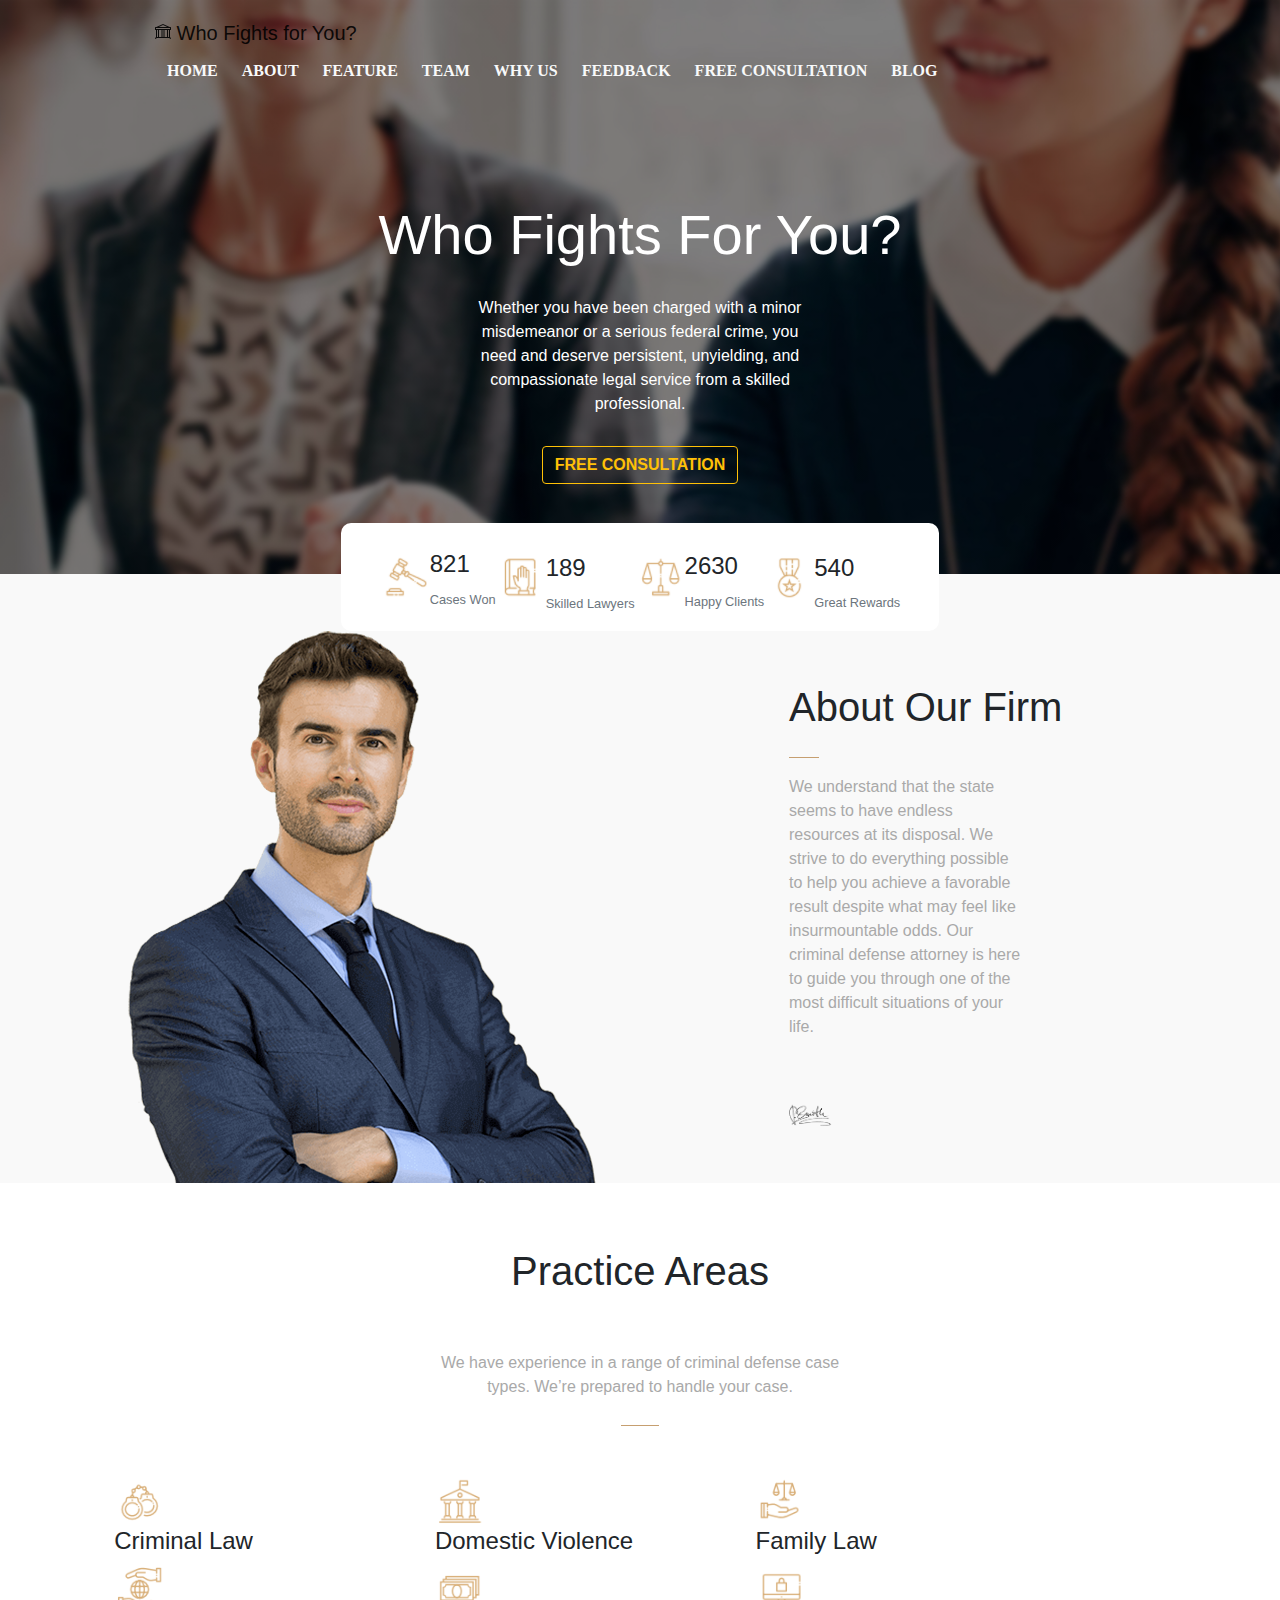
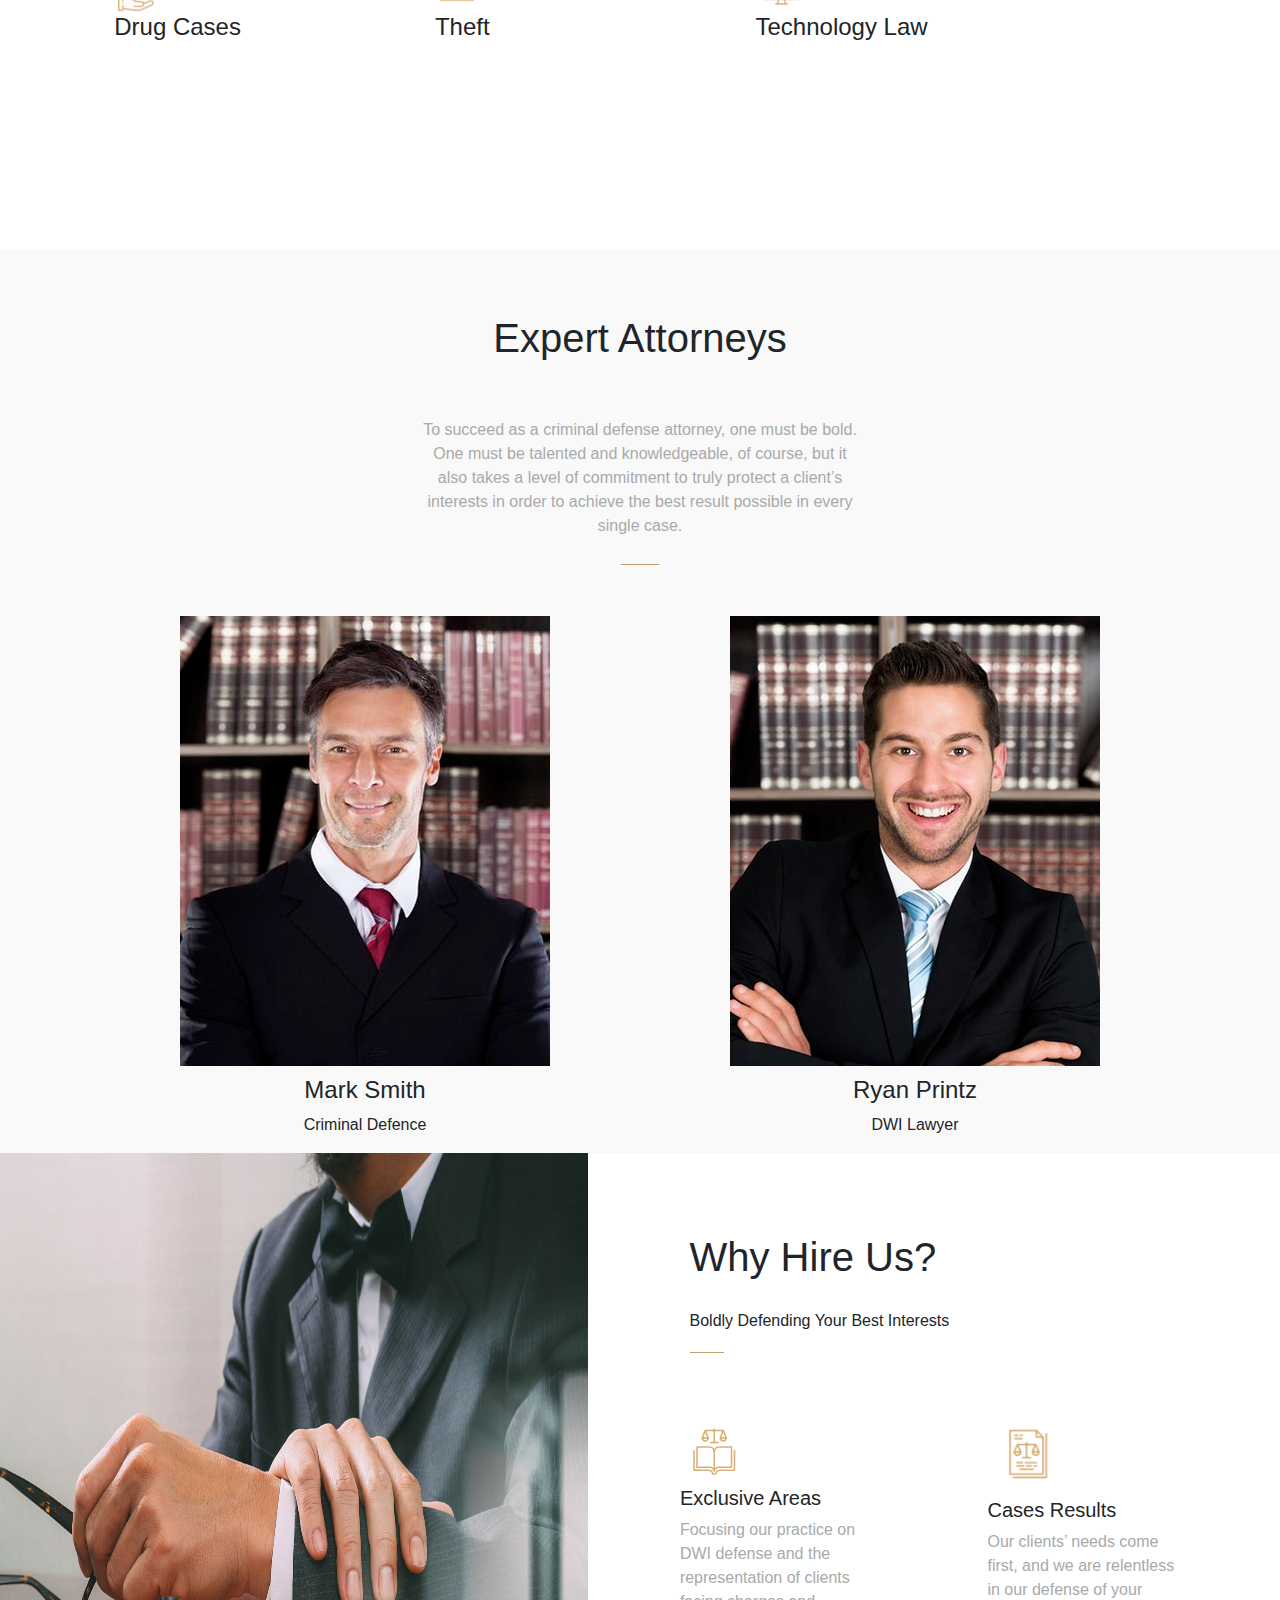
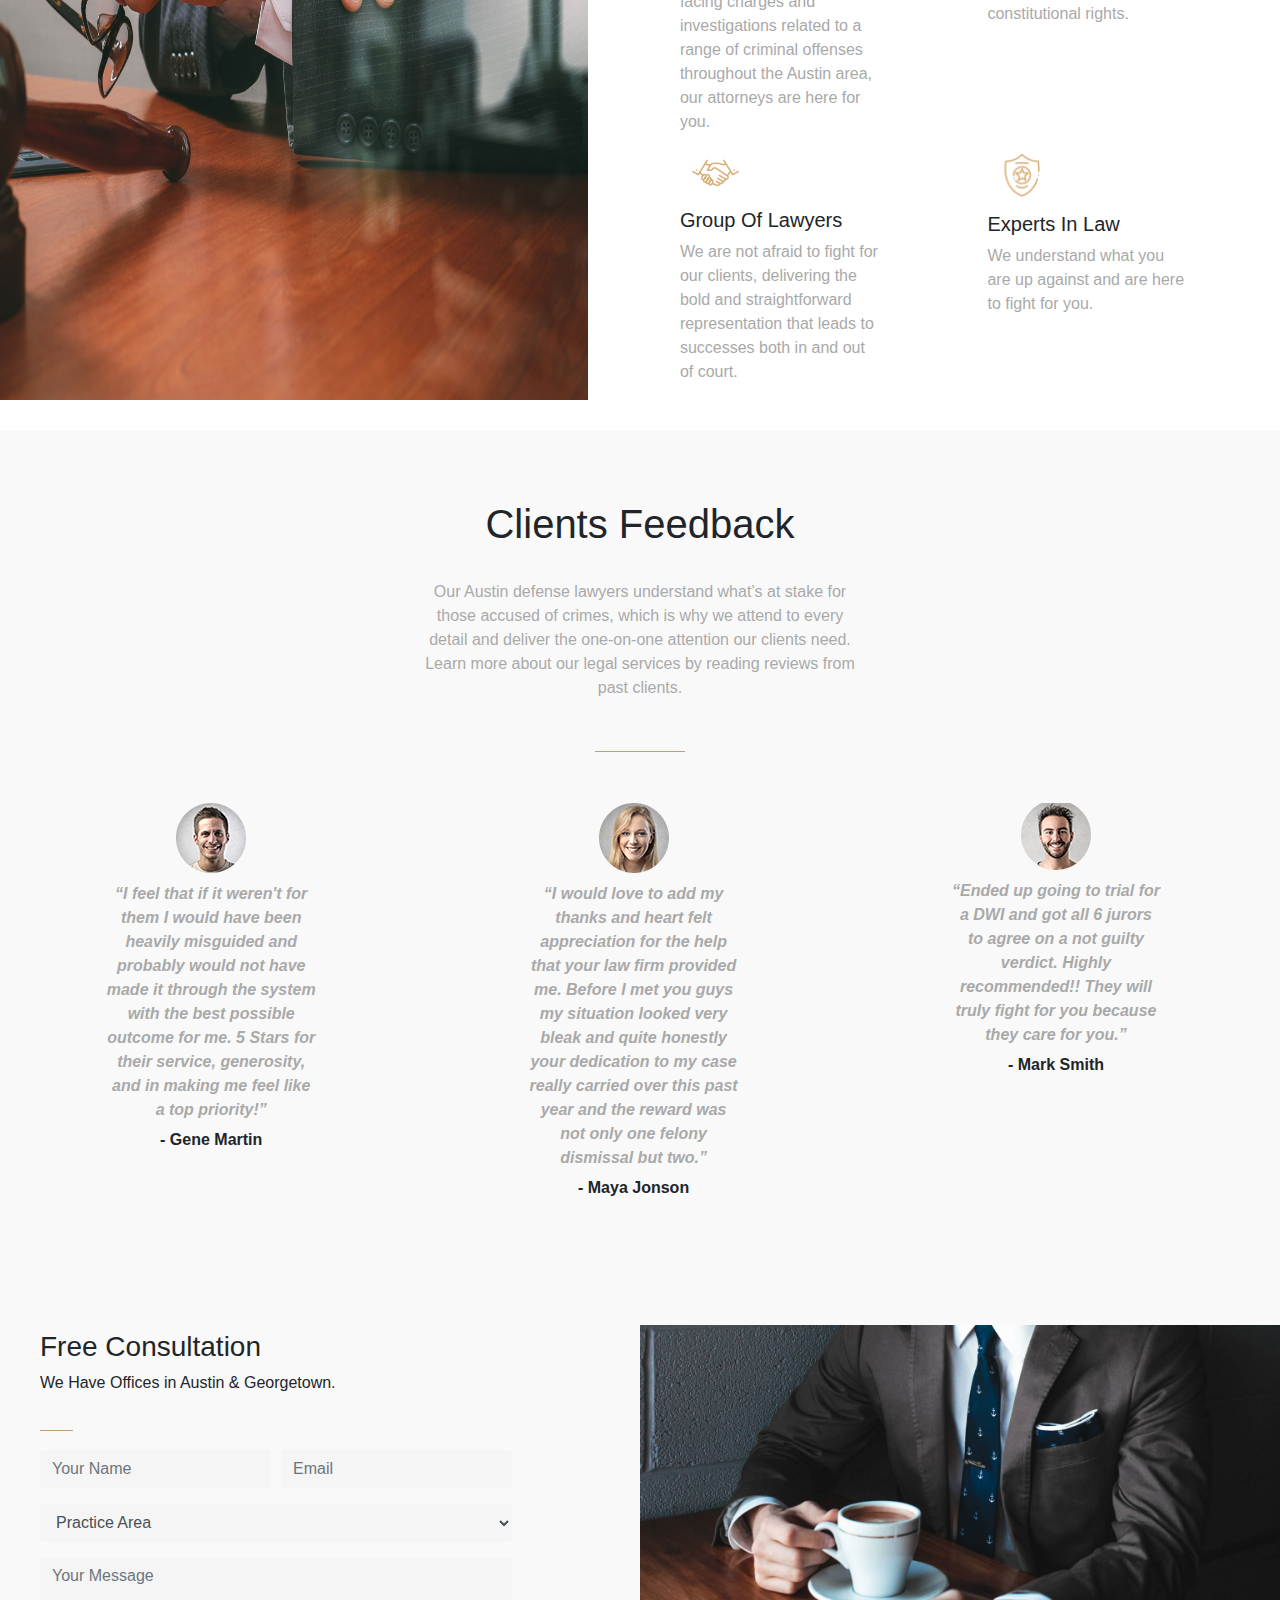
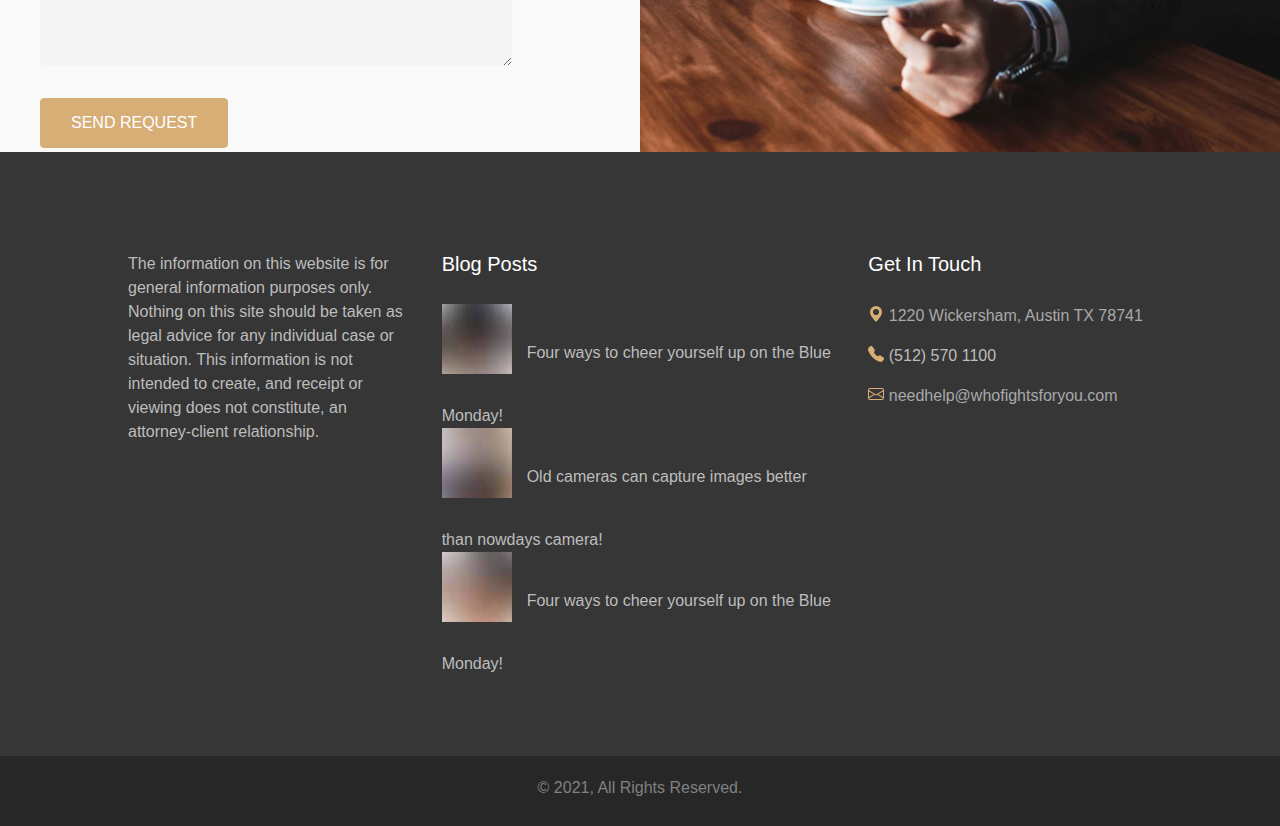
<file: index.html>
<!DOCTYPE html>
<html lang="en">
<head>
  <link rel="stylesheet" href="https://stackpath.bootstrapcdn.com/bootstrap/4.3.1/css/bootstrap.min.css" integrity="sha384-ggOyR0iXCbMQv3Xipma34MD+dH/1fQ784/j6cY/iJTQUOhcWr7x9JvoRxT2MZw1T" crossorigin="anonymous">
    <link rel="stylesheet" href="styles.css">
    <link rel="stylesheet"
    href="https://cdnjs.cloudflare.com/ajax/libs/animate.css/4.1.1/animate.min.css">
    <link rel="stylesheet" href="https://cdnjs.cloudflare.com/ajax/libs/font-awesome/4.7.0/css/font-awesome.min.css">
    <meta charset="UTF-8">
    <meta http-equiv="X-UA-Compatible" content="IE=edge">
    <meta name="viewport" content="width=device-width, initial-scale=1.0">
    <title>Law Site</title>
</head>
<body>
    <main>
        <div class="header container-fluid" id="homeSection">
            <nav class="navbar container-fluid navbar-light">
                <div class="navbarContent container-fluid">
                  <a class="navbar-brand" href="#">
                    <svg xmlns="http://www.w3.org/2000/svg" width="16" height="16" fill="currentColor" class="bi bi-bank" viewBox="0 0 16 16">
                      <path d="M8 .95 14.61 4h.89a.5.5 0 0 1 .5.5v2a.5.5 0 0 1-.5.5H15v7a.5.5 0 0 1 .485.379l.5 2A.5.5 0 0 1 15.5 17H.5a.5.5 0 0 1-.485-.621l.5-2A.5.5 0 0 1 1 14V7H.5a.5.5 0 0 1-.5-.5v-2A.5.5 0 0 1 .5 4h.89L8 .95zM3.776 4h8.447L8 2.05 3.776 4zM2 7v7h1V7H2zm2 0v7h2.5V7H4zm3.5 0v7h1V7h-1zm2 0v7H12V7H9.5zM13 7v7h1V7h-1zm2-1V5H1v1h14zm-.39 9H1.39l-.25 1h13.72l-.25-1z"/>
                    </svg>
                    Who Fights for You?
                  </a>
                  <a href="javascript:void(0);" class="icon" onclick="myFunction()">
                    <i class="fa fa-bars"></i>
                  </a>
                  <div class="btn-group" id="btn-group" role="group" aria-label="Basic outlined example">
                    <a href="index.html"><button type="button" class="btn btn-outline-light navbarButton font-weight-bold">HOME</button></a>
                    <a href="#aboutSection"><button type="button" class="btn btn-outline-light navbarButton font-weight-bold">ABOUT</button></a>
                    <a href="#practiceSection"><button type="button" class="btn btn-outline-light navbarButton font-weight-bold">FEATURE</button></a>
                    <a href="#expertSection"><button type="button" class="btn btn-outline-light navbarButton font-weight-bold">TEAM</button></a>
                    <a href="#hireSection"><button type="button" class="btn btn-outline-light navbarButton font-weight-bold">WHY US</button></a>
                    <a href="#clientSection"><button type="button" class="btn btn-outline-light navbarButton font-weight-bold">FEEDBACK</button></a>
                    <a href="#consultationSection"><button type="button" class="btn btn-outline-light navbarButton font-weight-bold">FREE CONSULTATION</button></a>
                    <a href="./blogPage/index.html"><button type="button" class="btn btn-outline-light navbarButton font-weight-bold">BLOG</button></a>
                  </div>
                </div>
              </nav>
              <div class= "headerParagraph">
                  <h1 class ="headerParagraphTitle">Who Fights For You?</h1>
                  <p class="headerParagraphContent">Whether you have been charged with a minor misdemeanor or a serious federal crime, you need and deserve persistent, unyielding, and compassionate legal service from a skilled professional.</p>
                  <a href="#consultationSection"><button type="button" class="btn btn-outline-warning freeConsultation font-weight-bold"> FREE CONSULTATION</button></a>
              </div>
            </div>
            
            <div class="statBoxItems">
              <div class="statBoxContent">
                <img src="images/statImages/gavel.png">
                <div>
                <h4 class="statTitle">821</h4>
                <p><small class="text-muted">Cases Won</small></p>
                </div>
                <img src="images/statImages/bible.png">
                <div>
                <h4 class="statTitle">189</h4>
                <p><small class="text-muted">Skilled Lawyers</small></p>
              </div>
                <img src="images/statImages/scale.png">
                <div>
                <h4 class="statTitle">2630</h4>
                <p><small class="text-muted">Happy Clients</small></p>
              </div>
                <img src="images/statImages/medal.png">
                <div>
                <h4 class="statTitle">540</h4>
                <p><small class="text-muted">Great Rewards</small></p>
                </div>
              </div>
              
            
            </div>
            
      
              <div class="about" id="aboutSection">
                  <div class="aboutImage">
                      <img class="aboutImageImg" src="images/team/team-4.png" alt="Man Standing with arms crossed">
                  </div>
                  <div class="aboutContent">
                    <h2 class="aboutTitle">About Our Firm</h2>
                    <hr>
                    <p class="aboutParagraph">We understand that the state seems to have endless resources at its disposal. We strive to do everything possible to help you achieve a favorable result despite what may feel like insurmountable odds. Our criminal defense attorney is here to guide you through one of the most difficult situations of your life.</p>
                    <br><br>
                    <img class ="aboutSignature" src="images/background/signture.png">
                  </div>

              </div>

              <div class="practice" id="practiceSection">
                  <h3 class="practiceTitle">Practice Areas</h3>
                <br><br>
                <p class="practiceParagraphContent">We have experience in a range of criminal defense case types. We’re prepared to handle your case.</p>
                <hr class="practiceBreak">
                <div class="practiceServices column">
                <div class="practiceServiceItems container row show-on-scroll">
                    <div class="practiceServiceContent col align-self-start">
                    <img src="images/practiceServiceImages/handcuffs.png">
                    <h4>Criminal Law</h4>
                    </div>
                    <div class="practiceServiceContent col align-self-center">
                    <img src="images/practiceServiceImages/courthouse.png">
                    <h4>Domestic Violence</h4>
                    </div>
                    <div class="practiceServiceContent col align-self-end">
                    <img src="images/practiceServiceImages/holdingscale.png">
                    <h4>Family Law</h4>
                    </div>
                    <div class="w-100"></div>
                    <div class="practiceServiceContent col align-self-start">
                    <img src="images/practiceServiceImages/handoff.png">
                    <h4>Drug Cases</h4>
                    </div>
                    <div class="practiceServiceContent col align-self-center">
                    <img src="images/practiceServiceImages/money.png">
                    <h4>Theft</h4>
                    </div>
                    <div class="practiceServiceContent col align-self-end">
                    <img src="images/practiceServiceImages/computer.png">
                    <h4>Technology Law</h4>
                    </div>
                
                </div>
            </div>
              </div>
              
            <div class="expert" id="expertSection">
              <div class="expertContent">
              <h3 class="expertTitle">Expert Attorneys</h3>
              <br><br>
              <p class="expertParagraphContent">To succeed as a criminal defense attorney, one must be bold. One must be talented and knowledgeable, of course, but it also takes a level of commitment to truly protect a client’s interests in order to achieve the best result possible in every single case.</p>
              <hr class="practiceBreak">
            </div>
            <div class="expertTeam">
            <div class="expertMark">
              <img class="expertImages" src="images/team/team-1.jpg">
              <h4 class="expertName">Mark Smith</h4>
              <p class="markJobTitle">Criminal Defence</p>
              </div>
              <div class="expertRyanPrintz">
              <img class="expertImages" src= "images/team/team-2.jpg">
              <h4 class="expertName">Ryan Printz</h4>
              <p class="ryanJobTitle">DWI Lawyer
              </p>
              </div>
              </div>
            </div>

            <div class="hire" id="hireSection">

                <img class="hireImage" src="images/background/bg-1.jpg">
              <!-- </div> -->

              <div class="hireContent">
                <div class="hireAreas ">
                  <div class="col-9">
                    <h3 class="hireTitle">Why Hire Us?</h3>
                    <p>Boldly Defending Your Best Interests</p>
                    <hr class="hireBreak">
                    <br><br>
                  </div>
                  <div class="w-100 d-none d-md-block"></div>
                <div class="col-6 col-sm-4">
                <img src="images/hireIcons/1MDIV6n.png">
                <h5>Exclusive Areas</h5>
                <p class="hireParagraphs">Focusing our practice on DWI defense and the representation of clients facing charges and investigations related to a range of criminal offenses throughout the Austin area, our attorneys are here for you.</p>
                </div>
                <div class="col-6 col-sm-4">
                  <img src="images/hireIcons/Dr31txG.png">
                  <h5>Cases Results</h5>
                  <p class="hireParagraphs">Our clients’ needs come first, and we are relentless in our defense of your constitutional rights.</p>
                </div>
                <div class="w-100 d-none d-md-block"></div>

                <div class="col-6 col-sm-4">
                <img src="images/hireIcons/4KRFvAC.png">
                <h5>Group Of Lawyers</h5>
                <p class="hireParagraphs">We are not afraid to fight for our clients, delivering the bold and straightforward representation that leads to successes both in and out of court.</p>
                </div>
                <div class="col-6 col-sm-4">
                <img src="images/hireIcons/g9bvhvL.png">
                <h5>Experts In Law</h5>
                <p class="hireParagraphs">We understand what you are up against and are here to fight for you.</p>
                </div>
                </div>
              </div>
            </div>

            <div class="clients" id="clientSection">
              <h3 class="clientTitle">Clients Feedback</h3>
              <br>
              <p class="clientParagraphContent">Our Austin defense lawyers understand what’s at stake for those accused of crimes, which is why we attend to every detail and deliver the one-on-one attention our clients need. Learn more about our legal services by reading reviews from past clients.</p>
              <hr>
              <div class="clientTestimonials">
              <div class="clientOne show-on-scroll">
                <img src="images/testimonial/1.png">
                <p class="clientTestimonialsParagraphs font-italic font-weight-bold">“I feel that if it weren't for them I would have been heavily misguided and probably would not have made it through the system with the best possible outcome for me. 5 Stars for their service, generosity, and in making me feel like a top priority!”</p>
                <h6 class= "font-weight-bold">- Gene Martin</h6>
                </div>
                <div class="clientTwo show-on-scroll">
                  <img src="images/testimonial/2.png">
                  <p class="clientTestimonialsParagraphs font-italic font-weight-bold">“I would love to add my thanks and heart felt appreciation for the help that your law firm provided me. Before I met you guys my situation looked very bleak and quite honestly your dedication to my case really carried over this past year and the reward was not only one felony dismissal but two.”</p>
                  <h6 class= "font-weight-bold">- Maya Jonson</h6>
                  </div>
                  <div class="clientThree show-on-scroll">
                    <img src="images/testimonial/3.png">
                    <p class="clientTestimonialsParagraphs font-italic font-weight-bold">“Ended up going to trial for a DWI and got all 6 jurors to agree on a not guilty verdict. Highly recommended!! They will truly fight for you because they care for you.”</p>
                    <h6 class= "font-weight-bold">- Mark Smith</h6>
                  </div>
                    </div>
            </div>

            <div class="consultation" id="consultationSection">

                <div class="consultationForm">
                  <h3 class="consultationTitle">Free Consultation</h3>
                <p class="consultationParagraphContent">We Have Offices in Austin & Georgetown.</p>
                <hr>
                <form>
                  <div class="form-row g-3">
                    <div class="form-group col-lg-6">
                      <input type="text" class="form-control" id="inputYourName1" placeholder="Your Name">
                    </div>
                    <div class="form-group col-lg-6">
                      <input type="text" class="form-control" id="InputEmail1" placeholder="Email">
                    </div>
                  </div>
                  <div class="form-row">
                    <div class="form-group col-lg-12">
                      <select id="inputState" class="form-control">
                        <option selected>Practice Area</option>
                        <option>Criminal Law</option>
                        <option>Domestic Violence</option>
                        <option>Family Law</option>
                        <option>Drug Cases</option>
                        <option>Theft</option>
                        <option>Technology Law</option>
                      </select>
                    </div>
                  </div>
                  <div class="form-row">
                    <div class="form-group col-lg-12">
                    <textarea  class="form-control" id="inputYourMessage" placeholder="Your Message" rows="4" cols="20"></textarea>
                    </div>
                  </div>
                  <div class="form-group">
                  </div>
                  <button type="submit" class="btn btn-warning sendRequest">SEND REQUEST</button>
                </form>
              </div>
                
                <!-- <div class="consultationImageContainer"> -->
                  <img class="consultationImage" src="images/background/bg-2.jpg">
                <!-- </div> -->
            </div>
            
            <div class="additionalInfo container-fluid">
              <div class="row additionalInfoContent">
              <div class="infoParagraph col-sm-4">
                <p>The information on this website is for general information purposes only. Nothing on this site should be taken as legal advice for any individual case or situation. This information is not intended to create, and receipt or viewing does not constitute, an attorney-client relationship.</p>
              </div>
              <div class="blogPosts col">
                <h5 class="blogContact">Blog Posts</h5>
                <img style="padding-bottom: 30px;" src="images/blog/thumb/1.jpg"><span class="clearfix" style="padding-left: 15px;">Four ways to cheer yourself up on the Blue Monday!</span>
                <img style="padding-bottom: 30px;" src="images/blog/thumb/2.jpg"><span class="clearfix" style="padding-left: 15px;">Old cameras can capture images better than nowdays camera!</span>
                <img style="padding-bottom: 30px;" src="images/blog/thumb/3.jpg"><span style="padding-left: 15px;">Four ways to cheer yourself up on the Blue Monday!</span>
              </div>
              <div class="getInTouch col">
                <h5 class="blogContact">Get In Touch</h5>
                <p>
                <a href="https://goo.gl/maps/qV9jxpJs21nj8vdk8" class="addressEmail"><svg xmlns="http://www.w3.org/2000/svg" width="16" height="16" fill="currentColor" class="bi bi-geo-alt-fill" viewBox="0 0 16 16">
                  <path d="M8 16s6-5.686 6-10A6 6 0 0 0 2 6c0 4.314 6 10 6 10zm0-7a3 3 0 1 1 0-6 3 3 0 0 1 0 6z"/>
                </svg> 1220 Wickersham, Austin TX 78741</a>
                </p>
                <p><svg xmlns="http://www.w3.org/2000/svg" width="16" height="16" fill="currentColor" class="bi bi-telephone-fill" viewBox="0 0 16 16">
                  <path fill-rule="evenodd" d="M1.885.511a1.745 1.745 0 0 1 2.61.163L6.29 2.98c.329.423.445.974.315 1.494l-.547 2.19a.678.678 0 0 0 .178.643l2.457 2.457a.678.678 0 0 0 .644.178l2.189-.547a1.745 1.745 0 0 1 1.494.315l2.306 1.794c.829.645.905 1.87.163 2.611l-1.034 1.034c-.74.74-1.846 1.065-2.877.702a18.634 18.634 0 0 1-7.01-4.42 18.634 18.634 0 0 1-4.42-7.009c-.362-1.03-.037-2.137.703-2.877L1.885.511z"/>
                </svg> (512) 570 1100</p>
                <a href="mailto:needhelp@whofightsforyou.com" class="addressEmail"><svg xmlns="http://www.w3.org/2000/svg" width="16" height="16" fill="currentColor" class="bi bi-envelope" viewBox="0 0 16 16">
                  <path d="M0 4a2 2 0 0 1 2-2h12a2 2 0 0 1 2 2v8a2 2 0 0 1-2 2H2a2 2 0 0 1-2-2V4zm2-1a1 1 0 0 0-1 1v.217l7 4.2 7-4.2V4a1 1 0 0 0-1-1H2zm13 2.383-4.758 2.855L15 11.114v-5.73zm-.034 6.878L9.271 8.82 8 9.583 6.728 8.82l-5.694 3.44A1 1 0 0 0 2 13h12a1 1 0 0 0 .966-.739zM1 11.114l4.758-2.876L1 5.383v5.73z"/>
                </svg> needhelp@whofightsforyou.com</a>
              </div>
              </div>
            </div>
            <footer class="container-fluid">
              <p>© 2021, All Rights Reserved.</p>
            </footer>





            

            </main>
            <script src="https://code.jquery.com/jquery-3.3.1.slim.min.js" integrity="sha384-q8i/X+965DzO0rT7abK41JStQIAqVgRVzpbzo5smXKp4YfRvH+8abtTE1Pi6jizo" crossorigin="anonymous"></script>
            <script src="https://cdnjs.cloudflare.com/ajax/libs/popper.js/1.14.7/umd/popper.min.js" integrity="sha384-UO2eT0CpHqdSJQ6hJty5KVphtPhzWj9WO1clHTMGa3JDZwrnQq4sF86dIHNDz0W1" crossorigin="anonymous"></script>
            <script src="https://stackpath.bootstrapcdn.com/bootstrap/4.3.1/js/bootstrap.min.js" integrity="sha384-JjSmVgyd0p3pXB1rRibZUAYoIIy6OrQ6VrjIEaFf/nJGzIxFDsf4x0xIM+B07jRM" crossorigin="anonymous"></script>
            <script src="scripts.js"></script>
</body>
</html>
</file>
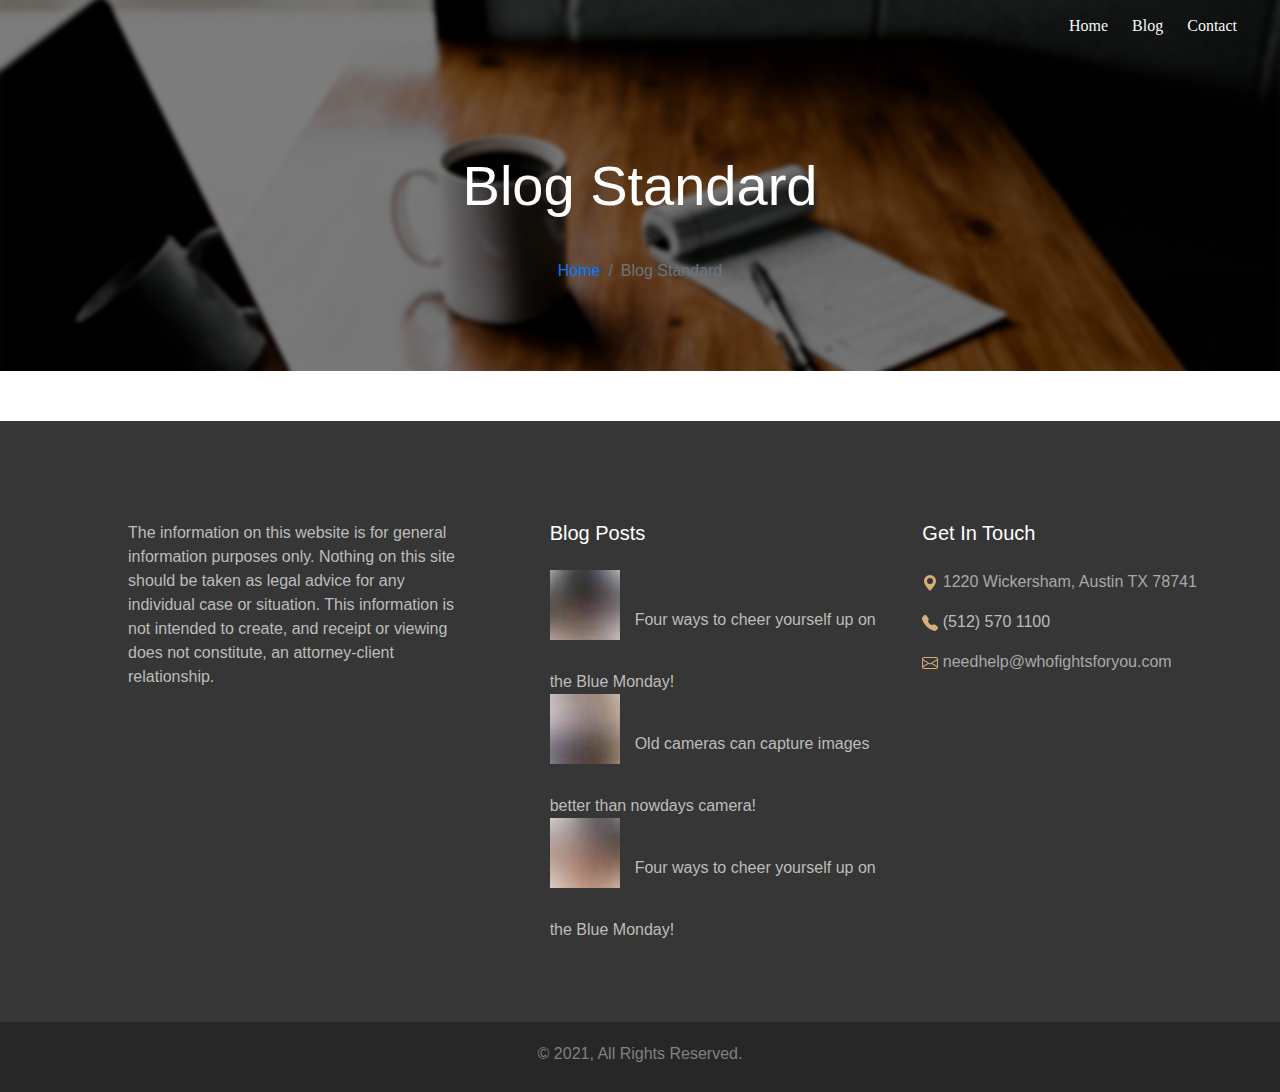
<file: blogPage/index.html>
<!DOCTYPE html>
<html lang="en">
<head>
    <link rel="stylesheet" href="https://stackpath.bootstrapcdn.com/bootstrap/4.3.1/css/bootstrap.min.css" integrity="sha384-ggOyR0iXCbMQv3Xipma34MD+dH/1fQ784/j6cY/iJTQUOhcWr7x9JvoRxT2MZw1T" crossorigin="anonymous">
    <link rel="stylesheet" href="styles.css">
    <meta charset="UTF-8">
    <meta http-equiv="X-UA-Compatible" content="IE=edge">
    <meta name="viewport" content="width=device-width, initial-scale=1.0">
    <title>Blog</title>
</head>
<body>
    <main>
    <div class="header container-fluid">
        <nav class="navbar navbarContent navbar-light container-fluid">
            <div class="btn-group" id="btn-group" role="group" aria-label="Basic outlined example">
                <a href="../index.html"><button type="button" class="btn btn-outline-light navbarButton">Home</button></a>
                <a href="#blogSection"><button type="button" class="btn btn-outline-light navbarButton">Blog</button></a>
                <a href="#contact"><button type="button" class="btn btn-outline-light navbarButton">Contact</button></a>
            </div>
          </nav>
          <div class= "headerParagraph">
            <h1 class ="headerParagraphTitle">Blog Standard</h1>
              <nav aria-label="breadcrumb">
                <ol class="breadcrumb">
                  <li class="breadcrumb-item"><a href="#">Home</a></li>
                  <li class="breadcrumb-item active" aria-current="page">Blog Standard</li>
                </ol>
            </nav>
        </div>
        </div>
        <div class="blog container-fluid row" id="blogSection">
            
        </div>

        <div class="additionalInfo container-fluid" id="contact">
            <div class="row additionalInfoContent">
            <div class="infoParagraph col">
              <p>The information on this website is for general information purposes only. Nothing on this site should be taken as legal advice for any individual case or situation. This information is not intended to create, and receipt or viewing does not constitute, an attorney-client relationship.</p>
            </div>
            <div class="blogPosts col">
              <h5 class="blogContact">Blog Posts</h5>
              <img style="padding-bottom: 30px;" src="../images/blog/thumb/1.jpg"><span class="clearfix" style="padding-left: 15px;">Four ways to cheer yourself up on the Blue Monday!</span>
              <img style="padding-bottom: 30px;" src="../images/blog/thumb/2.jpg"><span class="clearfix" style="padding-left: 15px;">Old cameras can capture images better than nowdays camera!</span>
              <img style="padding-bottom: 30px;" src="../images/blog/thumb/3.jpg"><span style="padding-left: 15px;">Four ways to cheer yourself up on the Blue Monday!</span>
            </div>
            <div class="getInTouch col">
              <h5 class="blogContact">Get In Touch</h5>
              <p>
              <a href="https://goo.gl/maps/qV9jxpJs21nj8vdk8" class="addressEmail"><svg xmlns="http://www.w3.org/2000/svg" width="16" height="16" fill="currentColor" class="bi bi-geo-alt-fill" viewBox="0 0 16 16">
                <path d="M8 16s6-5.686 6-10A6 6 0 0 0 2 6c0 4.314 6 10 6 10zm0-7a3 3 0 1 1 0-6 3 3 0 0 1 0 6z"/>
              </svg> 1220 Wickersham, Austin TX 78741</a>
              </p>
              <p><svg xmlns="http://www.w3.org/2000/svg" width="16" height="16" fill="currentColor" class="bi bi-telephone-fill" viewBox="0 0 16 16">
                <path fill-rule="evenodd" d="M1.885.511a1.745 1.745 0 0 1 2.61.163L6.29 2.98c.329.423.445.974.315 1.494l-.547 2.19a.678.678 0 0 0 .178.643l2.457 2.457a.678.678 0 0 0 .644.178l2.189-.547a1.745 1.745 0 0 1 1.494.315l2.306 1.794c.829.645.905 1.87.163 2.611l-1.034 1.034c-.74.74-1.846 1.065-2.877.702a18.634 18.634 0 0 1-7.01-4.42 18.634 18.634 0 0 1-4.42-7.009c-.362-1.03-.037-2.137.703-2.877L1.885.511z"/>
              </svg> (512) 570 1100</p>
              <a href="mailto:needhelp@whofightsforyou.com" class="addressEmail"><svg xmlns="http://www.w3.org/2000/svg" width="16" height="16" fill="currentColor" class="bi bi-envelope" viewBox="0 0 16 16">
                <path d="M0 4a2 2 0 0 1 2-2h12a2 2 0 0 1 2 2v8a2 2 0 0 1-2 2H2a2 2 0 0 1-2-2V4zm2-1a1 1 0 0 0-1 1v.217l7 4.2 7-4.2V4a1 1 0 0 0-1-1H2zm13 2.383-4.758 2.855L15 11.114v-5.73zm-.034 6.878L9.271 8.82 8 9.583 6.728 8.82l-5.694 3.44A1 1 0 0 0 2 13h12a1 1 0 0 0 .966-.739zM1 11.114l4.758-2.876L1 5.383v5.73z"/>
              </svg> needhelp@whofightsforyou.com</a>
            </div>
            </div>
          </div>
          <footer class="container-fluid">
            <p>© 2021, All Rights Reserved.</p>
          </footer>
          
    </main>
    












    
    <script src="https://code.jquery.com/jquery-3.3.1.slim.min.js" integrity="sha384-q8i/X+965DzO0rT7abK41JStQIAqVgRVzpbzo5smXKp4YfRvH+8abtTE1Pi6jizo" crossorigin="anonymous"></script>
    <script src="https://cdnjs.cloudflare.com/ajax/libs/popper.js/1.14.7/umd/popper.min.js" integrity="sha384-UO2eT0CpHqdSJQ6hJty5KVphtPhzWj9WO1clHTMGa3JDZwrnQq4sF86dIHNDz0W1" crossorigin="anonymous"></script>
    <script src="https://stackpath.bootstrapcdn.com/bootstrap/4.3.1/js/bootstrap.min.js" integrity="sha384-JjSmVgyd0p3pXB1rRibZUAYoIIy6OrQ6VrjIEaFf/nJGzIxFDsf4x0xIM+B07jRM" crossorigin="anonymous"></script>

    <script>
      let blogs = document.querySelectorAll("#blogSection")
      function createNode(element) {
        return document.createElement(element);
    }
    
    function append(parent, el) {
      return parent.appendChild(el);
    }
    
      const ul = document.getElementById('blogs');
      fetch('https://legal-mvp.herokuapp.com/posts/getAll/')
        .then(
          function(response){
            console.log( "first response ", response);
            if(response.status !== 200){
              console.log('Looks like there was a problem. Status Code: ' + response.status );
              return;
            }
    
            response.json().then(function(data) {
      
              return data.map(function(blog) {
                let day = blog.time_stamp.slice(0,10).split("-")[2];
                let month = ["", "Jan", "Feb", "Mar", "Apr", "May", "Jun", "Jul", "Aug", "Sep", "Oct", "Nov", "Dec"][parseInt(blog.time_stamp.slice(0,10).split("-")[1])];
                let year = blog.time_stamp.slice(0,10).split("-")[0];
                let imgSrc = `../standard/${blog.entry_image}`
                let html = `<div class="blogPost"><img class="blogImages" src="${imgSrc}"><p class="blogTitle"><small class="text-muted">${month} ${day}, ${year}</small></p><h6>${blog.title}</h6></div>`
                
                blogs[0].innerHTML += html;

               })
            });
    
          }
        )
    
        .catch(function(err) {
          console.log('Fetch Error :-S', err);
        });
    
    
    </script>
</body>

</html>




<!-- <div class="blogPost col">
  <img class="blogImages" src="../images/blog/standard/1.jpg">
  <p class="blogTitle"><small class="text-muted">Jan 20, 2017</small></p>
  <h6>10 things to know for tax practice in USA for companies</h6>
</div> -->
</file>
<file: styles.css>
body {
	overflow-x: hidden;
	/* font-family: 'Arial, sans-serif'; */
}

.header {
	background-image: linear-gradient(rgba(0, 0, 0, 0.5), rgba(0, 0, 0, 0.5)),
		url(images/slider/slide-1.jpg);
	background-size: cover;
	background-repeat: no-repeat;
	background-attachment: fixed;
	background-position: center;
}
.navbar {
	display: flex;
	flex-direction: row;
	padding: 1% 10%;
}
.btn-group {
	font-family: "Verdana, sans-serif";
}
.navbarButton {
	outline: none !important;
	border-width: 0;
}
.bi {
	margin-bottom: 6px;
}
.headerParagraph {
	padding-top: 100px;
	display: flex;
	flex-direction: column;
	align-items: center;
	padding-bottom: 60px;
}
.headerParagraphTitle {
	color: white;
	padding-bottom: 20px;
	font-size: 3.5em;
}
.headerParagraphContent {
	color: white;
	margin: auto 37%;
	text-align: center;
	padding-bottom: 30px;
}
.freeConsultation {
	margin-bottom: 30px;
}

.statBox {
	/* min-width: 100%; */
	display: flex;
	justify-content: center;
	background-color: rgb(249, 249, 249);
}
.statBoximg {
	position: relative;
	margin-top: -60px;
	border-radius: 5px;
}

.statBoxItems {
    display: flex;
    /* flex-direction: row; */
    justify-content: center;
    /* position: relative; */
    background-color: rgb(249,249,249);
}
.statBoxItems.is-visible {
    animation: fadeInDown;
    animation-duration: 2s;
}
.statBoxContent {
    border-radius: 10px;
    display: flex;
    align-items: center;
    position: relative;
    justify-content: center;
    background-color: white;
    height: auto;
    /* left: 30%; */
    margin-top: -4%;
    padding: 0 3%;

}
.statTitle {
    margin-top: 35%;
}
/* .statText {
    display: flex;
    flex-direction: column;
} */
.about {
	display: flex;
	align-items: center;
	background-color: rgb(249, 249, 249);
}
.aboutImage {
	margin: auto 10%;
}
.aboutContent {
	margin: auto 5%;
	display: flex;
	flex-direction: column;
	justify-content: left;
}
.aboutTitle {
	font-size: 2.5em;
}
hr {
	width: 7%;
	background-color: rgb(221, 178, 125);
	margin: 4% 0%;
}
.aboutParagraph {
	color: darkgray;
	margin-right: 45%;
}
.aboutSignature {
	max-width: 10%;
}
.practice {
	display: flex;
	flex-direction: column;
	align-items: center;
	padding-top: 5%;
}
.practiceTitle {
	font-size: 2.5em;
}
.practiceParagraphContent {
	color: darkgrey;
	margin: auto 33%;
	margin-bottom: -2%;
	text-align: center;
}
.practiceBreak {
	width: 3%;
}
.practiceServices {
	margin-right: 7%;
	padding-bottom: 100px;
}
.practiceServiceItems {
    display: flex;
    flex-direction: row;
    align-items: center;
    justify-content: center;
    padding-bottom: 100px;
}
.practiceServiceItems {
    display: flex;
    flex-direction: row;
    align-items: center;
    justify-content: center;
}
.practiceServiceItems.is-visible {
    animation: fadeInDown;
    animation-duration: 2s;
}
.expert {
	background-color: rgb(249, 249, 249);
}
.expertTitle {
	font-size: 2.5em;
}
.expertContent {
	padding-top: 5%;
	display: flex;
	flex-direction: column;
	align-items: center;
}
.expertParagraphContent {
	text-align: center;
	margin: auto 33%;
	margin-bottom: -2%;
	color: darkgrey;
}
.expertTeam {
	display: flex;
	flex-direction: row;
	justify-content: space-evenly;
}
.expertName {
	padding-top: 10px;
}
.expertMark {
	display: flex;
	flex-direction: column;
	align-items: center;
}
.expertRyanPrintz {
	display: flex;
	flex-direction: column;
	align-items: center;
}
.hire {
	display: flex;
	flex-direction: row;
}
.hireTitle {
	padding-bottom: 20px;
	font-size: 2.5em;
}
.hireContent {
	display: flex;
	flex-direction: column;
	flex-wrap: wrap;
	margin-top: 80px;
}
.hireImage {
	margin-left: -180px;
	width: 60%;
	height: auto;
}
.hireAreas {
	display: flex;
	flex-direction: row;
	flex-wrap: wrap;
	justify-content: space-evenly;
	align-items: left;
}
.hireParagraphs {
	color: darkgrey;
	text-align: left;
}
.clients {
	margin-top: 30px;
	display: flex;
	background-color: rgb(249, 249, 249);
	align-items: center;
	flex-direction: column;
}
.clientTitle {
	padding-top: 70px;
	font-size: 2.5em;
	text-align: center;
}
.clientParagraphContent {
	text-align: center;
	margin: auto 33%;
	color: darkgrey;
}
.clientTestimonials {
	display: flex;
	flex-direction: row;
}
.clientOne {
	display: flex;
	flex-direction: column;
	align-items: center;
	width: 33%;
}
.clientOne.is-visible {
	animation: fadeInUp;
	animation-duration: 2s;
}
.clientTwo {
	display: flex;
	flex-direction: column;
	align-items: center;
	width: 33%;
}
.clientTwo.is-visible {
	animation: fadeInUp;
	animation-duration: 2s;
}
.clientThree {
	display: flex;
	flex-direction: column;
	align-items: center;
	width: 33%;
}
.clientThree.is-visible {
	animation: fadeInUp;
	animation-duration: 2s;
}
.clientTestimonialsParagraphs {
	margin: 2% 25%;
	color: darkgrey;
	text-align: center;
}
.consultation {
	display: flex;
	flex-direction: row;
	align-items: center;
	background-color: rgb(249, 249, 249);
	padding-top: 120px;
}

.consultationBlog {
	display: inline;
	flex-direction: none;
}
.consultationForm {
	display: flex;
	flex-direction: column;
	margin: none;
	padding-left: 40px;
	padding-right: 40px;
}

.consultationFormBlog {
	padding-left: 30%;
	padding-right: 30%;
	padding-top: 120px;
}
.consultationImage {
	display: flex;
	width: 50%;
	height: auto;
	margin-right: 0;
	margin-left: auto;
}
.sendRequest {
	background-color: rgb(216, 174, 119);
	border-color: rgb(216, 174, 119);
	color: white;
	padding: 12px 30px;
}
.form-control {
	background-color: rgb(245, 245, 245);
	border: none;
}

.form-controlText {
	height: 500px;
}
.additionalInfo {
	padding-top: 100px;
	background-color: rgb(54, 54, 54);
	color: rgb(189, 189, 189);
}
.additionalInfoContent {
	padding-bottom: 80px;
}
.infoParagraph {
	text-align: left;
	padding-left: 10%;
}
.addressEmail {
	color: darkgrey;
}
.bi-geo-alt-fill {
	color: rgb(216, 174, 119);
}
.bi-telephone-fill {
	color: rgb(216, 174, 119);
}
.blogContact {
	color: white;
	padding-bottom: 5%;
}
.bi-envelope {
	color: rgb(216, 174, 119);
}
footer {
	background-color: rgb(39, 39, 39);
	color: rgb(129, 129, 129);
	padding-top: 20px;
	padding-bottom: 10px;
	text-align: center;
}
.icon {
	display: none;
}

@media (max-width: 950px) {
    body {
        /* display: flex; */
        /* flex-direction: column; */
        flex-wrap: wrap;
        overflow-x: hidden;
        max-width: auto;
    }
    .navbarContent {
        display: flex;
        flex-direction: column;
    }
    .navbar {
        display: flex;
        flex-direction: column;
    }
    .btn-group {
        display: flex;
        flex-direction: column;
        align-items: center;
    }
    .headerParagraph {
        text-align: center;
    }
    .headerParagraphContent {
        margin: auto 10%;
    }
    .aboutImageImg {
        width: 100%;
        height: auto;
    }
    .about {
        display: flex;
        flex-direction: column;
        text-align: center;
        justify-content: center;
    }
    .aboutParagraph {
        margin: 0;
    }
    .aboutContent {
        display: flex;
        align-items: center;
        max-width: 500px;
    }
    .practiceServicesimg {
        max-width: 500px;
    }
    .expertImages {
        width: 100%;
        height: auto;
    }
    .hireImage {
        display: none;
    }
    .hireTitle {
        text-align: center;
    }
    .clientOne.is-visible {
        animation: none;
    }

	.navbar-custom {
		background-color: rgb(216, 174, 119);
	}
	.btn-group {
		display: flex;
		flex-direction: column;
		align-items: center;
	}
	.about {
		display: flex;
		flex-direction: column;
		text-align: center;
		justify-content: center;
	}
	.aboutParagraph {
		margin: 0;
	}
	.aboutContent {
		display: flex;
		align-items: center;
		max-width: 500px;
	}
	.practiceServicesimg {
		max-width: 500px;
	}
	.hireImage {
		display: none;
	}
	.clientOne.is-visible {
		animation: none;
	}

    .clientTwo.is-visible {
        animation: none;
    }
    form {
        width: auto;
    }
    .icon {
        display: flex;
    }
    .btn-group {
        display: none;
    }
    .header {
        background-position: 25% 75%;
    }
    .consultationImage {
        display: none;
    }
    .additionalInfoContent{
        display: flex;
        flex-direction: column;
    }
    
    .getInTouch {
        padding-top: 20px;
    }
    .statBoxContent {
        flex-wrap: wrap;
        padding: 0 10%;
        /* flex-direction: column; */
    }
    

	.clientThree.is-visible {
		animation: none;
	}
	form {
		width: auto;
	}
	.icon {
		display: flex;
	}
	.btn-group {
		display: none;
	}
	.header {
		background-position: 25% 75%;
	}
	.consultationImage {
		display: none;
	}
}
</file>
<file: blogPage/styles.css>
.header {
    background-image: linear-gradient( rgba(0, 0, 0, 0.5), rgba(0, 0, 0, 0.5) ), url(../images/page-title/1.jpg);
    background-size: cover;
    background-repeat: no-repeat;
    /* background-attachment: fixed; */
    background-position: center;
}
.navbar {
    display: flex;
    flex-direction: row;
    justify-content: flex-end;
}
.btn-group {
    font-family: 'Verdana, sans-serif';
}
.navbarButton {
    outline: none !important;
    border-width: 0;
  }
.headerParagraph {
    padding-top: 100px;
    display: flex;
    flex-direction: column;
    align-items: center;
    padding-bottom: 60px;
}
.headerParagraphTitle {
    color: white;
    padding-bottom: 20px;
    font-size: 3.5em;
    font-weight: 400;
}
.breadcrumb {
    background: none;
}
.blog {
    display: grid;
    grid-template-columns: 1fr 1fr 1fr;
    margin:auto;
    padding-top: 50px;
    width: 80%;
}
.blogPost {
    padding-bottom: 15%;
}
.blogImages {
    display: block;
    margin: auto;
    width: 70%;
  }
.blogTitle {
      width: 70%;
      margin: auto;
      padding-bottom: 2%;
  }
h6 {
      width: 70%;
      margin: auto;
  }
.page-link {
    color: black;
}
.additionalInfo {
    padding-top: 100px;;
    background-color: rgb(54,54,54);
    color: rgb(189,189,189);
}
.additionalInfoContent{
    padding-bottom: 80px;
}
.infoParagraph{
    text-align: left;
    padding-left: 10%;
    padding-right: 5%;
}
.addressEmail {
    color: darkgrey;
}
.bi-geo-alt-fill {
    color: rgb(216,174,119);
}
.bi-telephone-fill{
    color: rgb(216,174,119);
}
.blogContact {
    color: white;
    padding-bottom: 5%;
}
.bi-envelope {
    color: rgb(216,174,119);
}
footer {
    background-color: rgb(39,39,39);
    color: rgb(129,129,129);
    padding-top: 20px;
    padding-bottom: 10px;
    text-align: center;
}



@media (max-width: 950px) {
.blog {
    display: flex;
    flex-direction: column;
}
.additionalInfoContent {
    display: flex;
    flex-direction: column;
    align-items: center;
}
.infoParagraph {
    align-items: center;
    width: 100%;
}
.headerParagraphTitle {
    font-size: xx-large;
}

}
</file>
